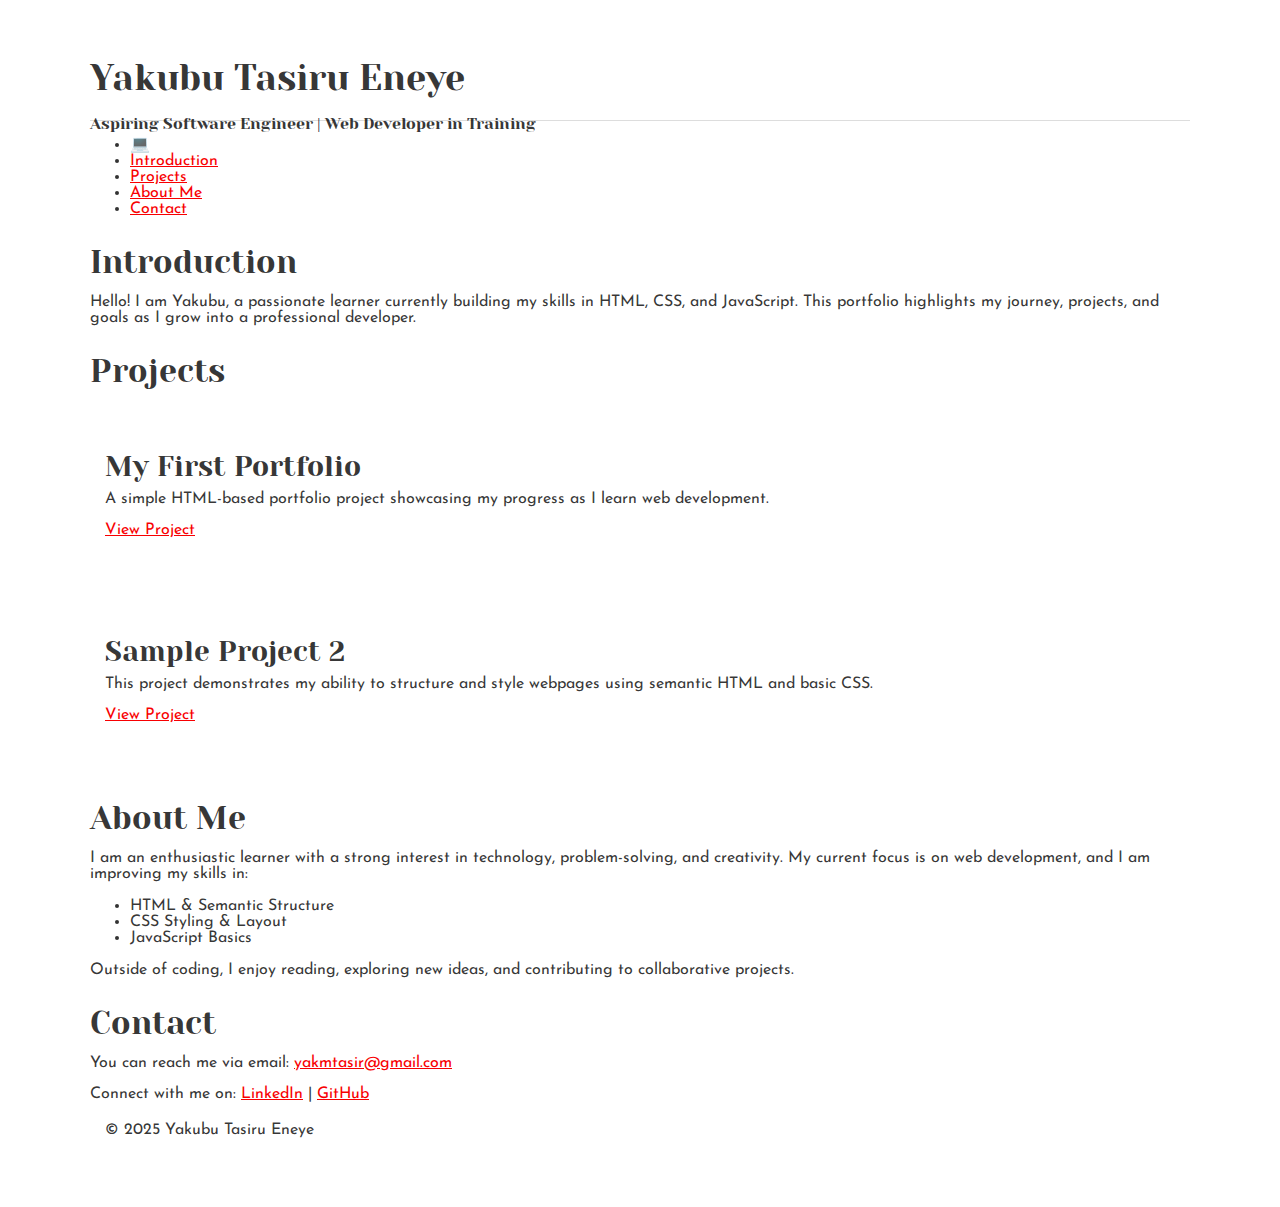
<file: css_basic/index.html>
<!DOCTYPE html>
<html lang="en">
<head>
    <meta charset="utf-8">
    <meta name="viewport" content="width=device-width, initial-scale=1">
      <link href="base.css" rel="stylesheet">
    <link href="styles.css" rel="stylesheet">

  <title>Yakubu Tasiru Eneye - Personal Portfolio</title>
</head>
<body>
  <!-- Header -->
  <header>
    <h1>Yakubu Tasiru Eneye</h1>
    <p>Aspiring Software Engineer | Web Developer in Training</p>
  </header>

  <!-- Navigation -->
  <nav>
    <ul>
      <li class="logo">&#128187;</li>
      <li><a href="#introduction">Introduction</a></li>
      <li><a href="#projects">Projects</a></li>
      <li><a href="#about">About Me</a></li>
      <li><a href="#contact">Contact</a></li>
    </ul>
  </nav>

  <!-- Introduction Section -->
  <section id="introduction">
    <h2>Introduction</h2>
    <p>
      Hello! I am Yakubu, a passionate learner currently building my skills in HTML, CSS, and JavaScript. 
      This portfolio highlights my journey, projects, and goals as I grow into a professional developer.
    </p>
  </section>

  <!-- Projects Section -->
  <section id="projects">
    <h2>Projects</h2>

    <article class="project">
      <h3>My First Portfolio</h3>
      <p>A simple HTML-based portfolio project showcasing my progress as I learn web development.</p>
      <a href="https://github.com/Yakubu-Tasir/My_First_Portfolio" target="_blank">View Project</a>
    </article>

    <article class="project">
      <h3>Sample Project 2</h3>
      <p>This project demonstrates my ability to structure and style webpages using semantic HTML and basic CSS.</p>
      <a href="https://example.com" target="_blank">View Project</a>
    </article>

  </section>

  <!-- About Me Section -->
  <section id="about">
    <h2>About Me</h2>
    <p>
      I am an enthusiastic learner with a strong interest in technology, problem-solving, and creativity. 
      My current focus is on web development, and I am improving my skills in:
    </p>
    <ul>
      <li>HTML & Semantic Structure</li>
      <li>CSS Styling & Layout</li>
      <li>JavaScript Basics</li>
    </ul>
    <p>Outside of coding, I enjoy reading, exploring new ideas, and contributing to collaborative projects.</p>
  </section>

  <!-- Contact Section -->
  <section id="contact">
    <h2>Contact</h2>
    <p>
      You can reach me via email: 
      <a href="mailto:yakmtasir@gmail.com">yakmtasir@gmail.com</a>
    </p>
    <p>
      Connect with me on:
      <a href="https://www.linkedin.com/in/your-linkedin" target="_blank">LinkedIn</a> | 
      <a href="https://github.com/Yakubu-Tasir" target="_blank">GitHub</a>
    </p>
  </section>

  <!-- Footer -->
  <footer>
    <p>&copy; 2025 Yakubu Tasiru Eneye</p>
  </footer>
</body>
</html>
</file>
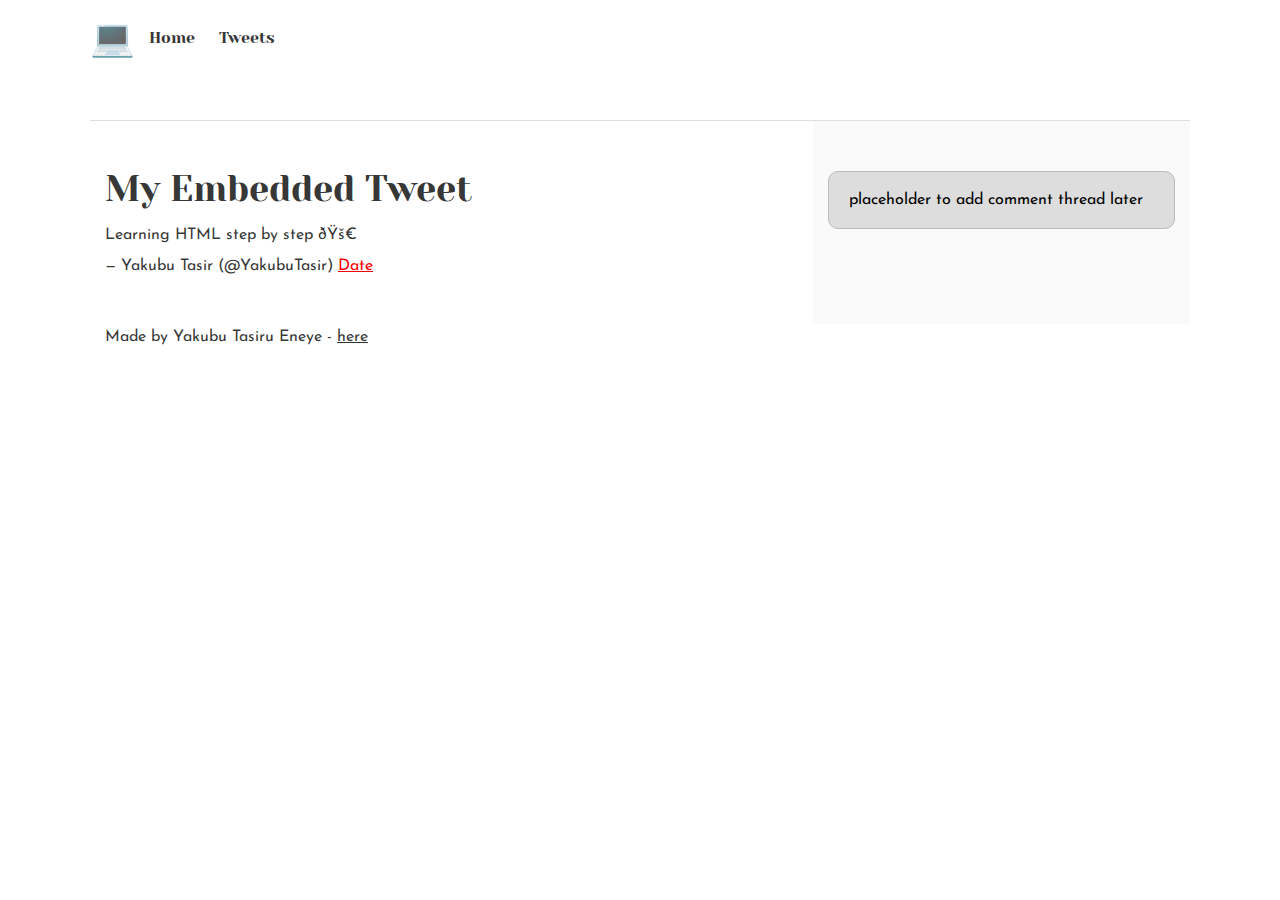
<file: css_basic/tweets.html>
<!DOCTYPE html>
<html>
  <head>
    <link href="base.css" rel="stylesheet">
<link href="styles.css" rel="stylesheet">
    <title>My Tweets</title>
  </head>
  <body>
    <header>
      <ul>
         <li class="logo">&#128187;</li>
        <li><a href="index.html">Home</a></li>
        <li><a href="tweets.html">Tweets</a></li>
      </ul>
    </header>

    <main>
      <article>
        <h1>My Embedded Tweet</h1>
       
        <blockquote class="twitter-tweet">
          <p lang="en" dir="ltr">Learning HTML step by step 🚀</p>
          &mdash; Yakubu Tasir (@YakubuTasir)
          <a href="https://twitter.com/yourhandle/status/1234567890">Date</a>
        </blockquote>
        <script async src="https://platform.twitter.com/widgets.js" charset="utf-8"></script>
      </article>

      <aside>
        <p>placeholder to add comment thread later</p>
      </aside>
    </main>

    <footer>
      <p>Made by Yakubu Tasiru Eneye - <a href="https://github.com/Yakubu-Tasir" target="_blank">here</a></p>
    </footer>
  </body>
</html>
</file>
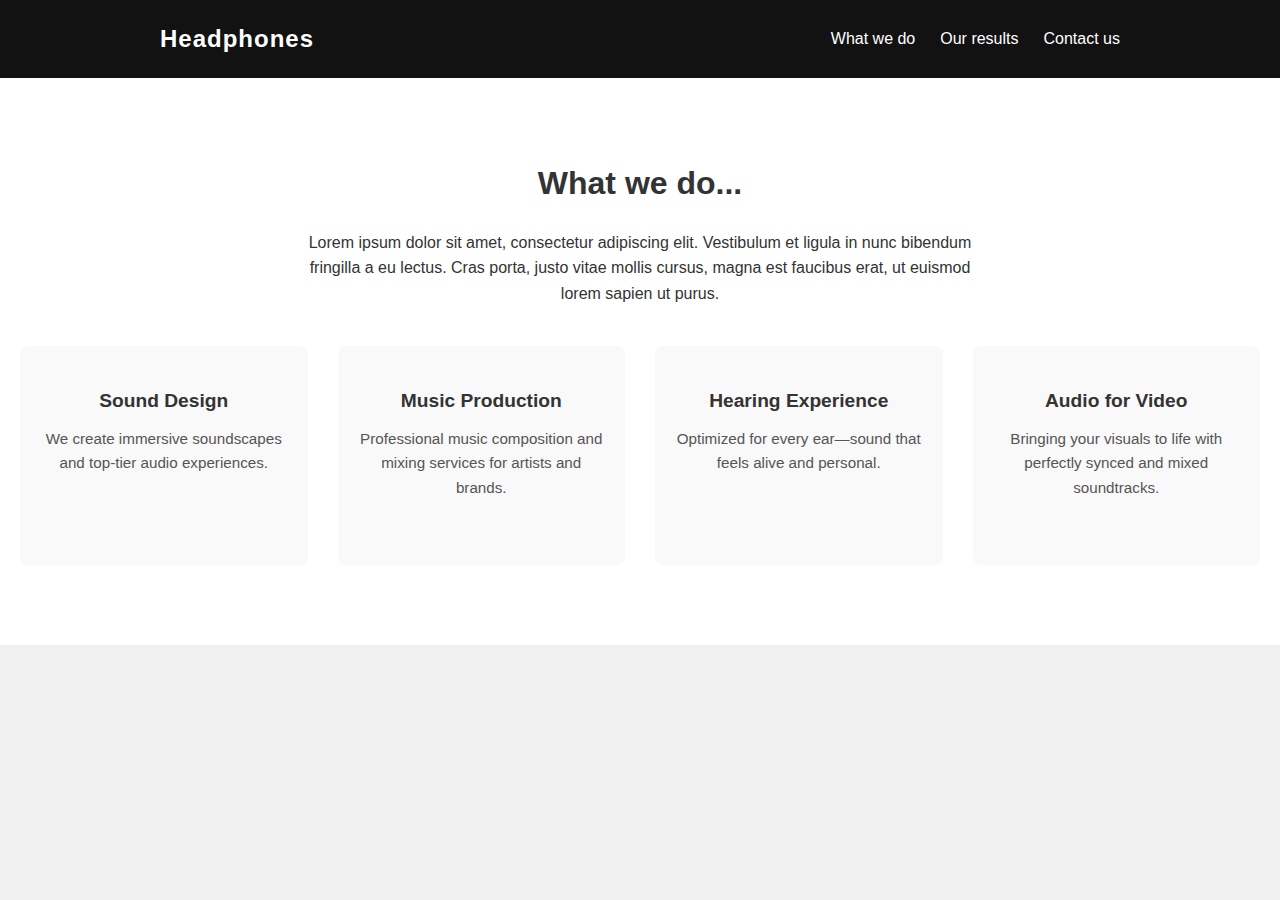
<file: headphones/1-index.html>
<!DOCTYPE html>
<html lang="en">
<head>
  <meta charset="UTF-8">
  <title>Headphones - What we do</title>
  <link rel="stylesheet" href="1-styles.css">
</head>
<body>
  <header>
    <div class="header-container">
      <h1>Headphones</h1>
      <nav>
        <ul>
          <li><a href="#">What we do</a></li>
          <li><a href="#">Our results</a></li>
          <li><a href="#">Contact us</a></li>
        </ul>
      </nav>
    </div>
  </header>

  <main>
    <!-- What We Do Section -->
    <section id="what-we-do" class="section">
      <h2>What we do...</h2>
      <p>
        Lorem ipsum dolor sit amet, consectetur adipiscing elit. 
        Vestibulum et ligula in nunc bibendum fringilla a eu lectus. 
        Cras porta, justo vitae mollis cursus, magna est faucibus erat, ut euismod lorem sapien ut purus.
      </p>

      <div class="services">
        <div class="service">
          <span class="holberton_school-icon-ic_sound"></span>
          <h3>Sound Design</h3>
          <p>We create immersive soundscapes and top-tier audio experiences.</p>
        </div>

        <div class="service">
          <span class="holberton_school-icon-ic_music"></span>
          <h3>Music Production</h3>
          <p>Professional music composition and mixing services for artists and brands.</p>
        </div>

        <div class="service">
          <span class="holberton_school-icon-ic_hearing"></span>
          <h3>Hearing Experience</h3>
          <p>Optimized for every ear—sound that feels alive and personal.</p>
        </div>

        <div class="service">
          <span class="holberton_school-icon-ic_video"></span>
          <h3>Audio for Video</h3>
          <p>Bringing your visuals to life with perfectly synced and mixed soundtracks.</p>
        </div>
      </div>
    </section>
  </main>
</body>
</html>
</file>
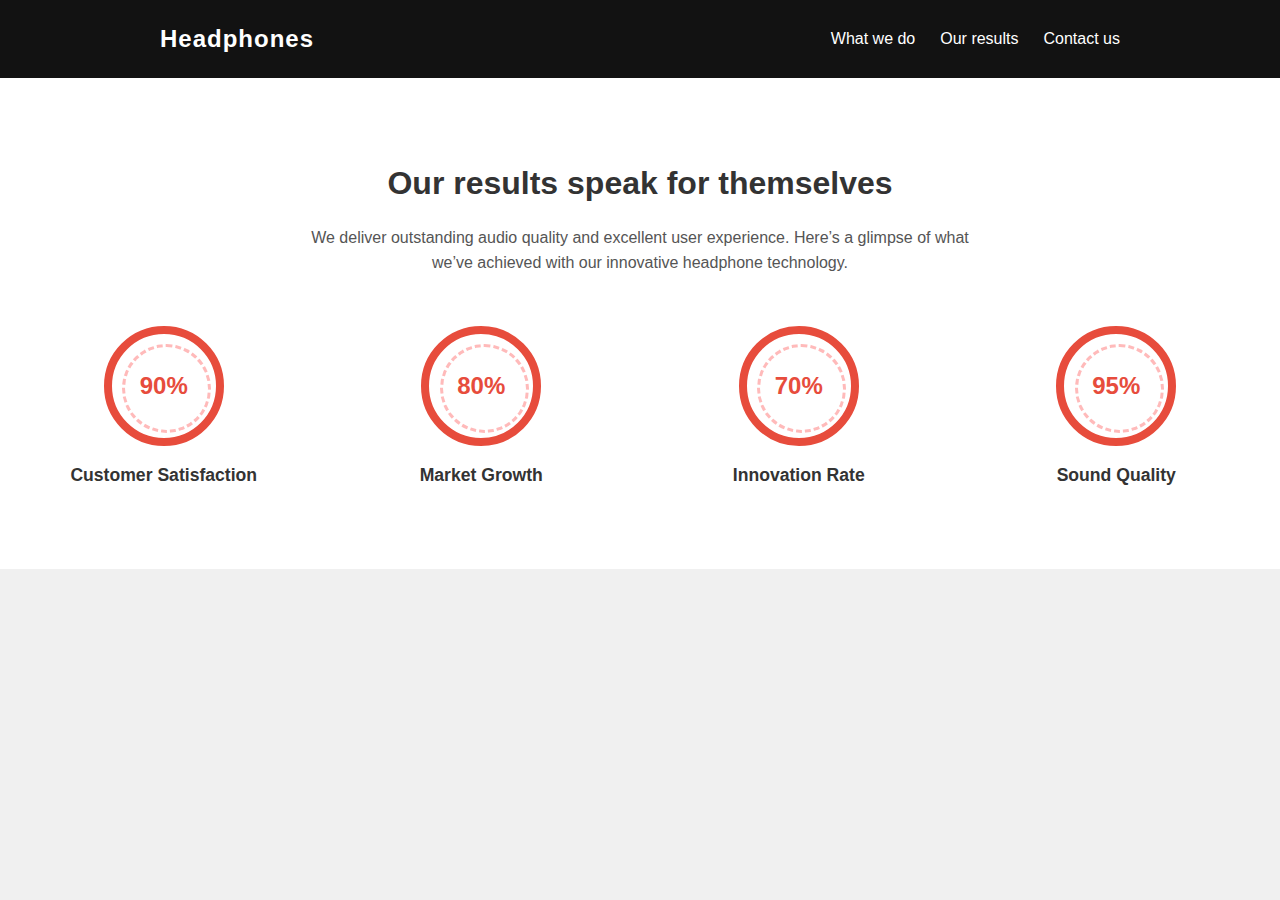
<file: headphones/2-index.html>
<!DOCTYPE html>
<html lang="en">
<head>
    <meta charset="UTF-8">
    <title>Headphones | Our Results</title>
    <link rel="stylesheet" href="2-styles.css">
</head>
<body>
    <!-- Header Section -->
    <header>
        <div class="header-container">
            <h1>Headphones</h1>
            <nav>
                <ul>
                    <li><a href="#">What we do</a></li>
                    <li><a href="#">Our results</a></li>
                    <li><a href="#">Contact us</a></li>
                </ul>
            </nav>
        </div>
    </header>

    <!-- Our Results Section -->
    <section class="results-section">
        <h2>Our results speak for themselves</h2>
        <p>We deliver outstanding audio quality and excellent user experience. 
           Here’s a glimpse of what we’ve achieved with our innovative headphone technology.</p>

        <div class="results-container">
            <div class="result">
                <div class="circle">
                    <span>90%</span>
                </div>
                <h3>Customer Satisfaction</h3>
            </div>
            <div class="result">
                <div class="circle">
                    <span>80%</span>
                </div>
                <h3>Market Growth</h3>
            </div>
            <div class="result">
                <div class="circle">
                    <span>70%</span>
                </div>
                <h3>Innovation Rate</h3>
            </div>
            <div class="result">
                <div class="circle">
                    <span>95%</span>
                </div>
                <h3>Sound Quality</h3>
            </div>
        </div>
    </section>
</body>
</html>
</file>
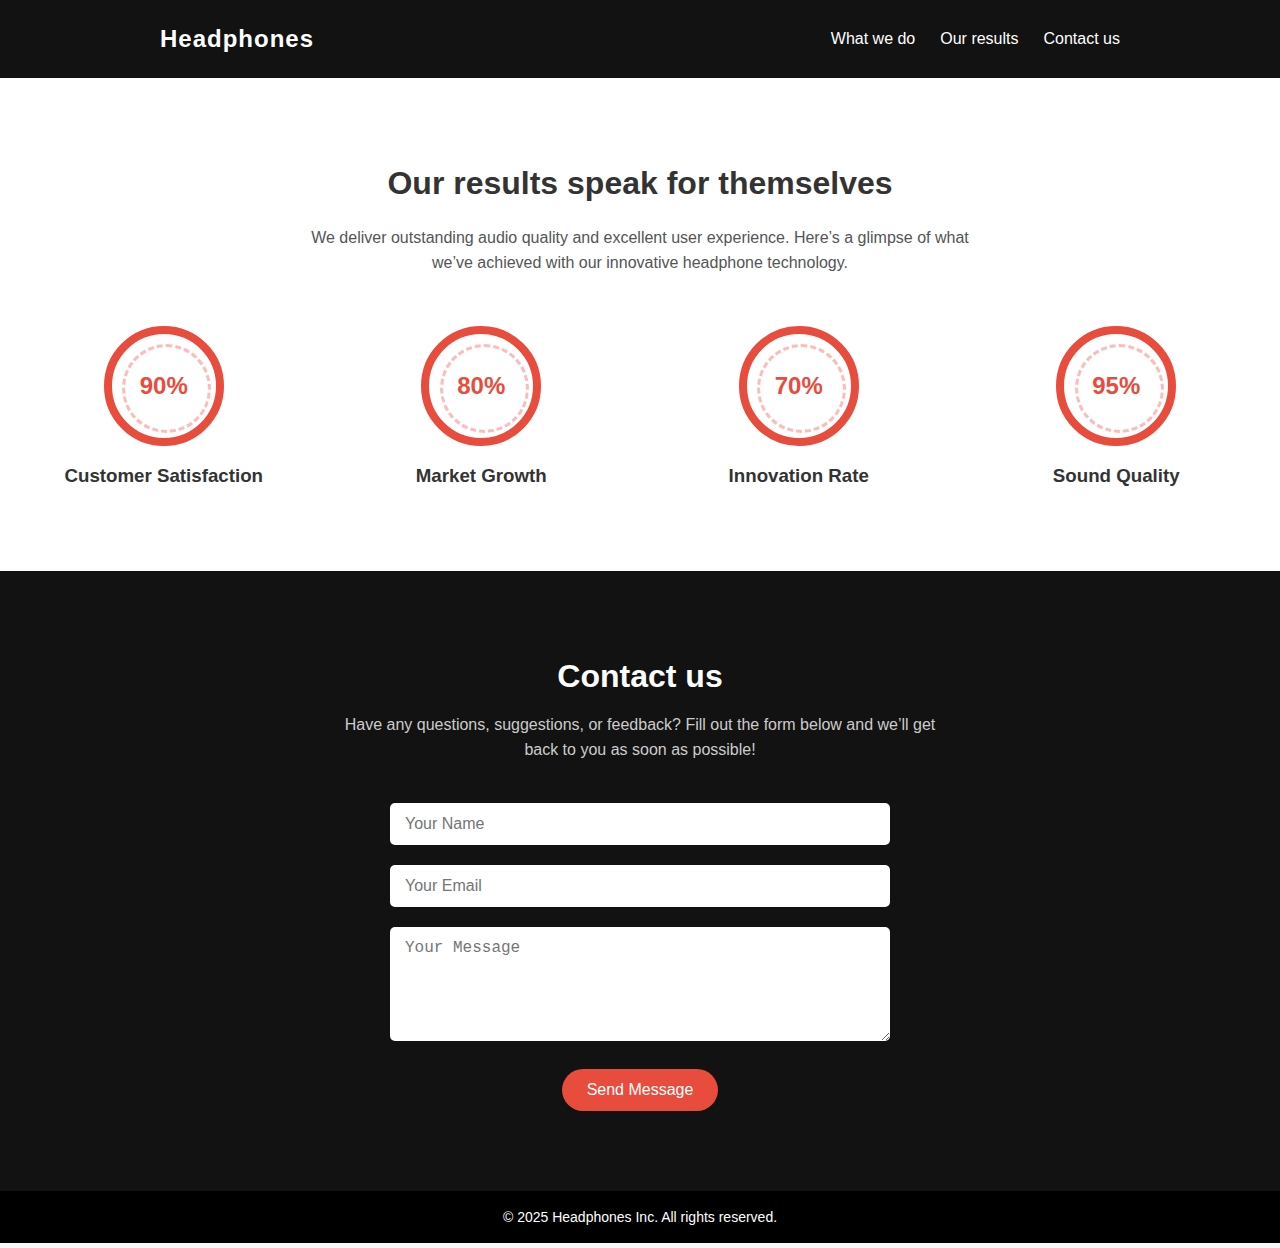
<file: headphones/3-index.html>
<!DOCTYPE html>
<html lang="en">
<head>
    <meta charset="UTF-8">
    <title>Headphones | Contact Us</title>
    <link rel="stylesheet" href="3-styles.css">
</head>
<body>
    <!-- Header Section -->
    <header>
        <div class="header-container">
            <h1>Headphones</h1>
            <nav>
                <ul>
                    <li><a href="#">What we do</a></li>
                    <li><a href="#">Our results</a></li>
                    <li><a href="#">Contact us</a></li>
                </ul>
            </nav>
        </div>
    </header>

    <!-- Our Results Section (from previous task) -->
    <section class="results-section">
        <h2>Our results speak for themselves</h2>
        <p>We deliver outstanding audio quality and excellent user experience. 
           Here’s a glimpse of what we’ve achieved with our innovative headphone technology.</p>

        <div class="results-container">
            <div class="result">
                <div class="circle"><span>90%</span></div>
                <h3>Customer Satisfaction</h3>
            </div>
            <div class="result">
                <div class="circle"><span>80%</span></div>
                <h3>Market Growth</h3>
            </div>
            <div class="result">
                <div class="circle"><span>70%</span></div>
                <h3>Innovation Rate</h3>
            </div>
            <div class="result">
                <div class="circle"><span>95%</span></div>
                <h3>Sound Quality</h3>
            </div>
        </div>
    </section>

    <!-- Contact Us Section -->
    <section class="contact-section" id="contact">
        <h2>Contact us</h2>
        <p>Have any questions, suggestions, or feedback? Fill out the form below and we’ll get back to you as soon as possible!</p>

        <form class="contact-form" action="#" method="post">
            <div class="form-group">
                <input type="text" id="name" name="name" placeholder="Your Name" required>
            </div>
            <div class="form-group">
                <input type="email" id="email" name="email" placeholder="Your Email" required>
            </div>
            <div class="form-group">
                <textarea id="message" name="message" placeholder="Your Message" rows="5" required></textarea>
            </div>
            <button type="submit" class="btn">Send Message</button>
        </form>
    </section>

    <!-- Footer -->
    <footer>
        <p>&copy; 2025 Headphones Inc. All rights reserved.</p>
    </footer>
</body>
</html>
</file>
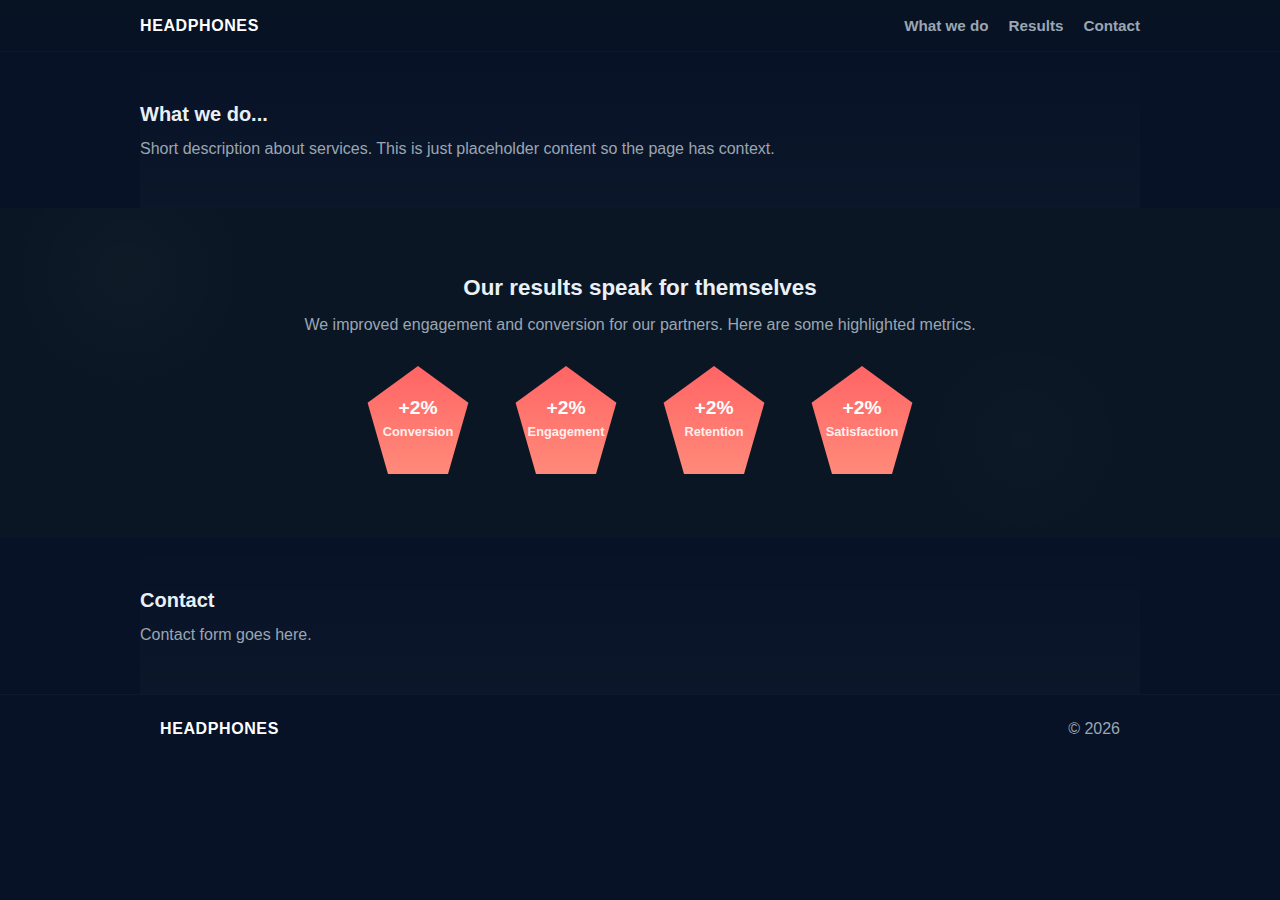
<file: headphones/6-index.html>
<!doctype html>
<html lang="en">
<head>
  <meta charset="utf-8" />
  <meta name="viewport" content="width=device-width,initial-scale=1" />
  <title>Headphones — Our results (CSS pentagons)</title>
  <link rel="stylesheet" href="6-styles.css">
</head>
<body>
  <header class="site-header">
    <div class="container header-inner">
      <a class="brand" href="#" aria-label="Headphones home">HEADPHONES</a>
      <nav class="main-nav" aria-label="Primary">
        <ul>
          <li><a href="#what">What we do</a></li>
          <li><a href="#results">Results</a></li>
          <li><a href="#contact">Contact</a></li>
        </ul>
      </nav>
    </div>
  </header>

  <main>
    <!-- filler section to mimic page flow -->
    <section id="what" class="content container">
      <h2>What we do...</h2>
      <p class="muted">Short description about services. This is just placeholder content so the page has context.</p>
    </section>

    <!-- OUR RESULTS SECTION -->
    <section id="results" class="results" aria-label="Our results speak for themselves">
      <div class="container results-inner">
        <h2 class="results-title">Our results speak for themselves</h2>
        <p class="results-desc">We improved engagement and conversion for our partners. Here are some highlighted metrics.</p>

        <div class="pentagon-grid" role="list" aria-label="Key performance metrics">
          <div class="pentagon" role="listitem" aria-label="Plus two percent metric">
            <div class="pentagon-shape" aria-hidden="true"></div>
            <div class="pentagon-label">
              <strong>+2%</strong>
              <span class="small">Conversion</span>
            </div>
          </div>

          <div class="pentagon" role="listitem" aria-label="Plus two percent metric">
            <div class="pentagon-shape" aria-hidden="true"></div>
            <div class="pentagon-label">
              <strong>+2%</strong>
              <span class="small">Engagement</span>
            </div>
          </div>

          <div class="pentagon" role="listitem" aria-label="Plus two percent metric">
            <div class="pentagon-shape" aria-hidden="true"></div>
            <div class="pentagon-label">
              <strong>+2%</strong>
              <span class="small">Retention</span>
            </div>
          </div>

          <div class="pentagon" role="listitem" aria-label="Plus two percent metric">
            <div class="pentagon-shape" aria-hidden="true"></div>
            <div class="pentagon-label">
              <strong>+2%</strong>
              <span class="small">Satisfaction</span>
            </div>
          </div>
        </div>
      </div>
    </section>

    <!-- contact & footer placeholder -->
    <section id="contact" class="content container">
      <h2>Contact</h2>
      <p class="muted">Contact form goes here.</p>
    </section>
  </main>

  <footer class="site-footer">
    <div class="container footer-inner">
      <div class="brand">HEADPHONES</div>
      <div class="copyright">© <span id="year"></span></div>
    </div>
  </footer>

  <script>
    document.getElementById('year').textContent = new Date().getFullYear();
  </script>
</body>
</html>
</file>
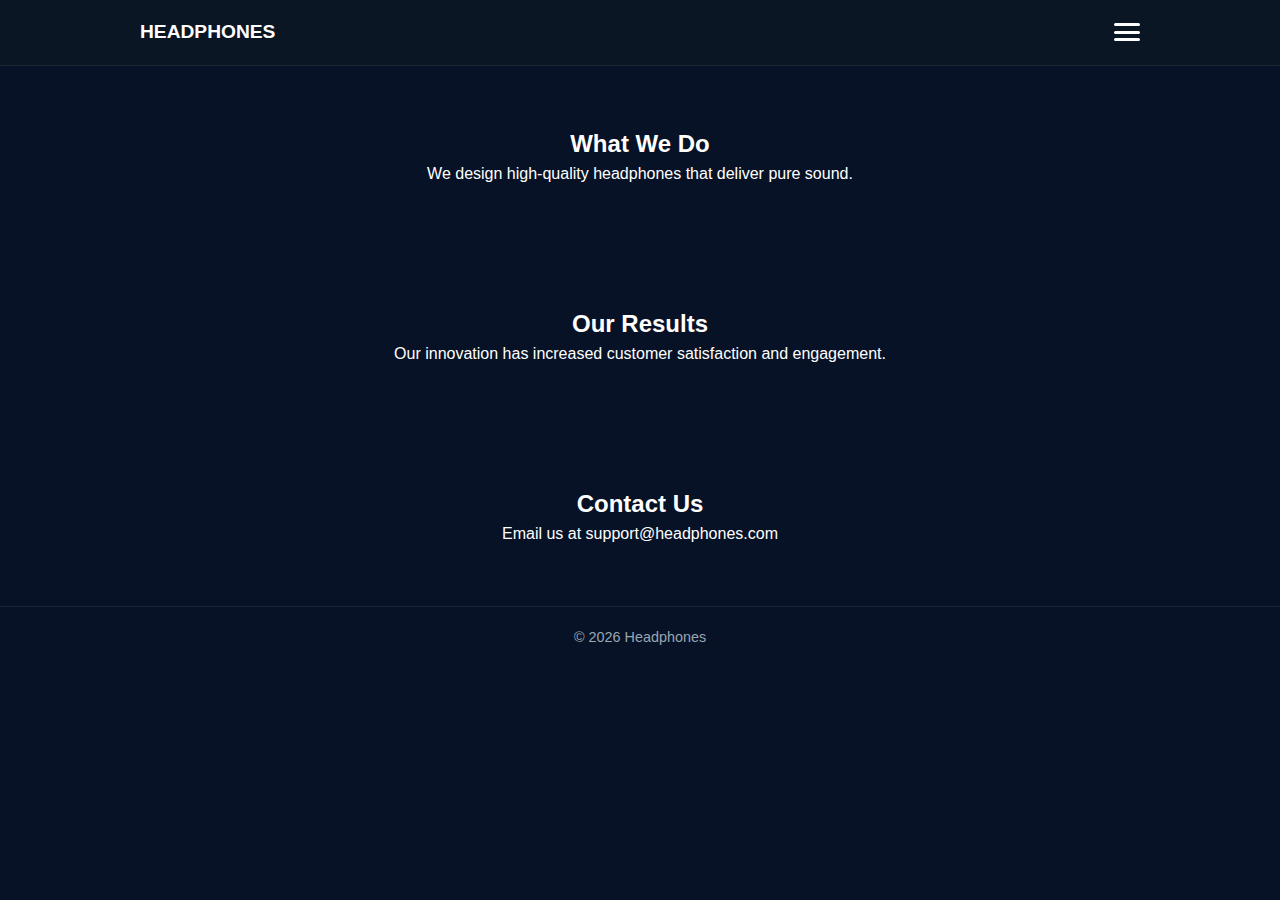
<file: headphones/8-index.html>
<!DOCTYPE html>
<html lang="en">
  <head>
    <meta charset="UTF-8" />
    <meta name="viewport" content="width=device-width, initial-scale=1.0" />
    <title>Headphones — Responsive Menu</title>
    <link rel="stylesheet" href="8-styles.css" />
  </head>
  <body>
    <header class="site-header">
      <div class="container header-inner">
        <a href="#" class="brand">HEADPHONES</a>

        <!-- Hamburger Icon -->
        <button
          id="hamburger"
          class="hamburger"
          aria-label="Toggle menu"
          aria-expanded="false"
        >
          <span class="bar"></span>
          <span class="bar"></span>
          <span class="bar"></span>
        </button>

        <!-- Navigation Menu -->
        <nav id="nav-menu" class="main-nav" aria-label="Main navigation">
          <ul>
            <li><a href="#what">What we do</a></li>
            <li><a href="#results">Results</a></li>
            <li><a href="#contact">Contact</a></li>
          </ul>
        </nav>
      </div>
    </header>

    <main>
      <section id="what" class="content container">
        <h2>What We Do</h2>
        <p>We design high-quality headphones that deliver pure sound.</p>
      </section>

      <section id="results" class="content container">
        <h2>Our Results</h2>
        <p>Our innovation has increased customer satisfaction and engagement.</p>
      </section>

      <section id="contact" class="content container">
        <h2>Contact Us</h2>
        <p>Email us at support@headphones.com</p>
      </section>
    </main>

    <footer class="site-footer">
      <div class="container footer-inner">
        <p>© <span id="year"></span> Headphones</p>
      </div>
    </footer>

    <script src="8-script.js"></script>
  </body>
</html>
</file>
<file: css_basic/base.css>
/* Importing webfonts */
/* (If you're learning CSS, you should disregard that) */

@import url(https://fonts.googleapis.com/css?family=Yeseva+One);
@import url(https://fonts.googleapis.com/css?family=Josefin+Sans:400,700,700italic,400italic);


/* CSS reset rules */

html, body {
	height: 100%;
	min-height: 100%;
}
html, body, div, span, applet, object, iframe,
h1, h2, h3, h4, h5, h6, p, blockquote, pre,
a, abbr, acronym, address, big, cite, code,
del, dfn, img, ins, kbd, q, s, samp,
small, strike, sub, sup, tt, var,
b, u, i, center,
dl, dt, dd,
fieldset, form, label, legend,
table, caption, tbody, tfoot, thead, tr, th, td,
article, aside, canvas, details, embed, 
figure, figcaption, footer, header, hgroup, 
menu, nav, output, ruby, section, summary,
time, mark, audio, video {
	margin: 0;
	padding: 0;
	border: 0;
	font-size: 100%;
	font: inherit;
	vertical-align: baseline;
}
/* HTML5 display-role reset for older browsers */
article, aside, details, figcaption, figure, 
footer, header, hgroup, menu, nav, section {
	display: block;
}
body {
	line-height: 1;
}
blockquote, q {
	quotes: none;
}
blockquote:before, blockquote:after,
q:before, q:after {
	content: '';
	content: none;
}
table {
	border-collapse: collapse;
	border-spacing: 0;
}


/* Fonts and colors */

body {
	font-family: 'Josefin Sans', serif;
	color: rgba(0, 0, 0, 0.8);
}
h1, h2, h3, h4, h5, h6, header {
	font-family: 'Yeseva One', sans-serif;
}
article {
}
header {
	border-bottom: 1px solid rgb(221,221,221);
	transition: border-bottom-color 1s ease;
}
header a {
	color: rgba(0, 0, 0, 0.8);
}
aside {
	background: #FAFAFA;
}
aside p {
	border: 1px solid #bbb;
	background: #ddd;
	color: black;
}
footer a {
	color: rgba(0, 0, 0, 0.8);
}
a {
	color: #F80002;
}


/* Positioning and margins */

@media (min-width: 1100px) {
	body {
		width: 1100px;
		margin: 0 auto;
	}
}

article {
	padding: 50px 15px;
}
article > *:first-child {
	margin-top: 0;
}
aside {
	padding: 50px 15px;
}
header .right {
	float: right;
	margin: 0 10px 15px;
}


/* Header */
header {
	padding: 20px 0;
	height: 80px;
}
header ul {
	list-style: none;
	margin: 0;
	padding: 0;
}
header li {
	display: inline;
	vertical-align:middle;
}
header li:first-child {
	margin: 0;
}
header li a {
	margin: 0 10px;
}
header li.logo {
	font-size: 36px;
}
header a {
	text-decoration: none;
}


/* Aside */

aside p {
	border-radius: 10px;
	padding: 20px 20px;
}


/* Footer */

footer {
	padding: 5px 15px;
	height: 80px;
}


/* Text styles and margins */

p {
	margin-bottom: 15px;
}
h1 {
	font-size: 36px;
	margin: 40px 0 20px;
}
h2 {
	font-size: 32px;
	margin: 30px 0 15px;
}
h3 {
	font-size: 28px;
	margin: 25px 0 10px;
}
h4 {
	font-size: 20px;
	font-weight: bold;
	margin: 20px 0 10px;
}
h5 {
	font-size: 18px;
	font-weight: bold;
	margin: 15px 0 10px;
}
h6 {
	font-weight: bold;
	margin: 5px 0;
}

@media (max-width: 800px) {
  body.works_on_smartphone {
  	display: block;
  }
  body.works_on_smartphone main {
  	display: block;
  }
  header .right {
  	float: none;
  }
}
</file>
<file: css_basic/styles.css>
body, {
    display: flex;
    flex-direction: column;
}

main {
    flex-direction: row;
    display: flex;
    flex: auto;
}
article {
    flex: 2;
    overflow-y: auto;
}
aside {
    flex: 1;
    overflow-y: auto;
}
</file>
<file: headphones/1-styles.css>
/* ========== RESET & BASE ========== */
* {
  margin: 0;
  padding: 0;
  box-sizing: border-box;
}

body {
  font-family: Arial, sans-serif;
  background-color: #f0f0f0;
  color: #333;
  line-height: 1.6;
}

/* ========== HEADER & NAV ========== */
header {
  background-color: #121212;
  color: #fff;
  padding: 20px 0;
}

.header-container {
  max-width: 1000px;
  margin: 0 auto;
  padding: 0 20px;
  display: flex;
  justify-content: space-between;
  align-items: center;
}

header h1 {
  font-size: 24px;
  font-weight: bold;
  letter-spacing: 1px;
}

nav ul {
  list-style: none;
  display: flex;
  gap: 25px;
}

nav ul li a {
  color: #fff;
  text-decoration: none;
  font-size: 16px;
  font-weight: 500;
  transition: color 0.3s ease;
}

nav ul li a:hover {
  color: #ff4d4d;
}

/* ========== WHAT WE DO SECTION ========== */
@font-face {
  font-family: 'holberton_school-icon';
  src: url('fonts/holberton_school-icon.eot');
  src: url('fonts/holberton_school-icon.eot?#iefix') format('embedded-opentype'),
       url('fonts/holberton_school-icon.woff') format('woff'),
       url('fonts/holberton_school-icon.ttf') format('truetype');
  font-weight: normal;
  font-style: normal;
}

.section {
  text-align: center;
  padding: 80px 20px;
  background-color: #fff;
}

.section h2 {
  font-size: 2em;
  margin-bottom: 20px;
}

.section p {
  max-width: 700px;
  margin: 0 auto 40px;
  line-height: 1.6;
}

/* Services grid */
.services {
  display: grid;
  grid-template-columns: repeat(auto-fit, minmax(220px, 1fr));
  gap: 30px;
}

/* Service card */
.service {
  background-color: #f9f9f9;
  border-radius: 8px;
  padding: 25px 15px;
  display: flex;
  flex-direction: column;
  align-items: center;
  transition: transform 0.3s ease, box-shadow 0.3s ease;
}

.service:hover {
  transform: translateY(-5px);
  box-shadow: 0 4px 10px rgba(0, 0, 0, 0.1);
}

/* Icon style */
.service span {
  font-family: 'holberton_school-icon';
  font-size: 48px;
  color: #e74c3c;
  margin-bottom: 15px;
}

.service h3 {
  font-size: 1.2em;
  margin-bottom: 10px;
}

.service p {
  font-size: 0.95em;
  color: #555;
  max-width: 250px;
  text-align: center;
}

/* ========== RESPONSIVE ========== */
@media (max-width: 600px) {
  nav ul {
    flex-direction: column;
    align-items: center;
    gap: 15px;
  }

  header h1 {
    font-size: 20px;
  }

  .section {
    padding: 60px 15px;
  }
}
</file>
<file: headphones/2-styles.css>
/* ========== RESET & BASE ========== */
* {
  margin: 0;
  padding: 0;
  box-sizing: border-box;
}

body {
  font-family: Arial, sans-serif;
  background-color: #f0f0f0;
  color: #333;
  line-height: 1.6;
}

/* ========== HEADER & NAV ========== */
header {
  background-color: #121212;
  color: #fff;
  padding: 20px 0;
}

.header-container {
  max-width: 1000px;
  margin: 0 auto;
  padding: 0 20px;
  display: flex;
  justify-content: space-between;
  align-items: center;
}

header h1 {
  font-size: 24px;
  font-weight: bold;
  letter-spacing: 1px;
}

nav ul {
  list-style: none;
  display: flex;
  gap: 25px;
}

nav ul li a {
  color: #fff;
  text-decoration: none;
  font-size: 16px;
  font-weight: 500;
  transition: color 0.3s ease;
}

nav ul li a:hover {
  color: #ff4d4d;
}

/* ========== OUR RESULTS SECTION ========== */
.results-section {
  background-color: #fff;
  padding: 80px 20px;
  text-align: center;
}

.results-section h2 {
  font-size: 2em;
  margin-bottom: 15px;
}

.results-section p {
  max-width: 700px;
  margin: 0 auto 50px;
  color: #555;
  line-height: 1.6;
}

/* Results Grid */
.results-container {
  display: grid;
  grid-template-columns: repeat(auto-fit, minmax(220px, 1fr));
  gap: 30px;
  justify-items: center;
}

/* Result Item */
.result {
  display: flex;
  flex-direction: column;
  align-items: center;
}

/* Circular Percentage */
.circle {
  width: 120px;
  height: 120px;
  border-radius: 50%;
  border: 8px solid #e74c3c;
  display: flex;
  align-items: center;
  justify-content: center;
  position: relative;
  margin-bottom: 15px;
  transition: transform 0.3s ease, border-color 0.3s ease;
}

.circle span {
  font-size: 24px;
  font-weight: bold;
  color: #e74c3c;
}

.circle::before {
  content: '';
  position: absolute;
  top: 10%;
  left: 10%;
  width: 80%;
  height: 80%;
  border-radius: 50%;
  border: 3px dashed #ffbaba;
}

.circle:hover {
  transform: scale(1.05);
  border-color: #ff4d4d;
}

/* Result Title */
.result h3 {
  font-size: 1.1em;
  color: #333;
}

/* ========== RESPONSIVE ========== */
@media (max-width: 600px) {
  nav ul {
    flex-direction: column;
    align-items: center;
    gap: 15px;
  }

  header h1 {
    font-size: 20px;
  }

  .results-section {
    padding: 60px 15px;
  }
}
</file>
<file: headphones/3-styles.css>
/* ========== RESET & BASE ========== */
* {
  margin: 0;
  padding: 0;
  box-sizing: border-box;
}

body {
  font-family: Arial, sans-serif;
  color: #333;
  background-color: #f7f7f7;
  line-height: 1.6;
}

/* ========== HEADER & NAV ========== */
header {
  background-color: #121212;
  color: #fff;
  padding: 20px 0;
}

.header-container {
  max-width: 1000px;
  margin: 0 auto;
  padding: 0 20px;
  display: flex;
  justify-content: space-between;
  align-items: center;
}

header h1 {
  font-size: 24px;
  font-weight: bold;
  letter-spacing: 1px;
}

nav ul {
  list-style: none;
  display: flex;
  gap: 25px;
}

nav ul li a {
  color: #fff;
  text-decoration: none;
  font-size: 16px;
  font-weight: 500;
  transition: color 0.3s ease;
}

nav ul li a:hover {
  color: #ff4d4d;
}

/* ========== OUR RESULTS SECTION ========== */
.results-section {
  background-color: #fff;
  padding: 80px 20px;
  text-align: center;
}

.results-section h2 {
  font-size: 2em;
  margin-bottom: 15px;
}

.results-section p {
  max-width: 700px;
  margin: 0 auto 50px;
  color: #555;
}

.results-container {
  display: grid;
  grid-template-columns: repeat(auto-fit, minmax(220px, 1fr));
  gap: 30px;
  justify-items: center;
}

.result {
  display: flex;
  flex-direction: column;
  align-items: center;
}

.circle {
  width: 120px;
  height: 120px;
  border-radius: 50%;
  border: 8px solid #e74c3c;
  display: flex;
  align-items: center;
  justify-content: center;
  position: relative;
  margin-bottom: 15px;
  transition: transform 0.3s ease, border-color 0.3s ease;
}

.circle span {
  font-size: 24px;
  font-weight: bold;
  color: #e74c3c;
}

.circle::before {
  content: '';
  position: absolute;
  top: 10%;
  left: 10%;
  width: 80%;
  height: 80%;
  border-radius: 50%;
  border: 3px dashed #ffbaba;
}

.circle:hover {
  transform: scale(1.05);
  border-color: #ff4d4d;
}

/* ========== CONTACT SECTION ========== */
.contact-section {
  background-color: #121212;
  color: #fff;
  text-align: center;
  padding: 80px 20px;
}

.contact-section h2 {
  font-size: 2em;
  margin-bottom: 10px;
}

.contact-section p {
  max-width: 600px;
  margin: 0 auto 40px;
  color: #ccc;
}

.contact-form {
  max-width: 500px;
  margin: 0 auto;
}

.form-group {
  margin-bottom: 20px;
}

.contact-form input,
.contact-form textarea {
  width: 100%;
  padding: 12px 15px;
  border: none;
  border-radius: 5px;
  outline: none;
  font-size: 16px;
  background: #fff;
  color: #333;
  transition: box-shadow 0.3s ease;
}

.contact-form input:focus,
.contact-form textarea:focus {
  box-shadow: 0 0 8px #ff4d4d;
}

.btn {
  background-color: #e74c3c;
  color: #fff;
  border: none;
  padding: 12px 25px;
  border-radius: 25px;
  font-size: 16px;
  cursor: pointer;
  transition: background-color 0.3s ease, transform 0.3s ease;
}

.btn:hover {
  background-color: #ff4d4d;
  transform: translateY(-2px);
}

/* ========== FOOTER ========== */
footer {
  background-color: #000;
  color: #fff;
  text-align: center;
  padding: 15px 0;
  font-size: 14px;
}

/* ========== RESPONSIVE ========== */
@media (max-width: 600px) {
  nav ul {
    flex-direction: column;
    gap: 15px;
  }

  header h1 {
    font-size: 20px;
  }

  .contact-section {
    padding: 60px 15px;
  }

  .results-container {
    grid-template-columns: 1fr 1fr;
  }
}
</file>
<file: headphones/6-styles.css>
/* 6-styles.css
   Our results section with CSS pentagons
   Keep selectors simple and generic, variables used for colors and spacing
*/

/* ---------- RESET ---------- */
*,
*::before,
*::after {
  box-sizing: border-box;
  margin: 0;
  padding: 0;
}

html,body { height: 100%; }

body {
  font-family: "Helvetica Neue", Arial, sans-serif;
  line-height: 1.45;
  color: var(--text);
  background: var(--bg);
  -webkit-font-smoothing: antialiased;
  -moz-osx-font-smoothing: grayscale;
}

/* ---------- VARIABLES ---------- */
:root{
  --bg: #071226;           /* page background (dark navy) */
  --card-bg: #0b1624;      /* dark section bg */
  --muted: #9aa6b3;
  --accent: #FF6565;       /* required link hover color also used for pentagon */
  --accent-2: #ff8a7a;
  --white: #ffffff;
  --text: #e9f0f7;
  --max-width: 1000px;
  --gap: 28px;
  --radius: 12px;
  --pent-size: 120px;      /* base pentagon size */
}

/* ---------- GENERIC CONTAINERS ---------- */
.container {
  max-width: var(--max-width);
  margin-left: auto;
  margin-right: auto;
  padding-left: 20px;
  padding-right: 20px;
}

/* ---------- HEADER ---------- */
.site-header {
  position: sticky;
  top: 0;
  z-index: 40;
  background: linear-gradient(180deg, rgba(7,18,30,0.6), rgba(7,18,30,0.2));
  border-bottom: 1px solid rgba(255,255,255,0.03);
}

.header-inner {
  display: flex;
  align-items: center;
  justify-content: space-between;
  padding: 14px 0;
}

.brand, .brand a {
  color: var(--white);
  text-decoration: none;
  font-weight: 700;
  letter-spacing: 0.6px;
}

.main-nav ul {
  list-style: none;
  display: flex;
  gap: 20px;
}

.main-nav a {
  color: var(--muted);
  text-decoration: none;
  font-weight: 600;
  font-size: 0.95rem;
  transition: color .18s ease;
}
.main-nav a:hover,
.main-nav a:active {
  color: var(--accent); /* required link hover color */
}

/* ---------- CONTENT (filler) ---------- */
.content {
  background: linear-gradient(180deg, transparent 0%, rgba(255,255,255,0.02) 100%);
  padding: 48px 0;
  color: var(--text);
}
.content h2 { margin-bottom: 8px; font-size: 1.25rem; }
.muted { color: var(--muted); }

/* ---------- RESULTS SECTION ---------- */
.results {
  background: var(--card-bg);
  color: var(--text);
  padding: 64px 0;
  /* decorative subtle overlay (no image) */
  background-image:
    radial-gradient(circle at 10% 20%, rgba(255,255,255,0.02), transparent 10%),
    radial-gradient(circle at 80% 70%, rgba(255,255,255,0.01), transparent 10%);
}

.results-inner {
  text-align: center;
  padding: 0 10px;
}

.results-title {
  font-size: 1.4rem;
  margin-bottom: 8px;
  font-weight: 600;
}

.results-desc {
  color: var(--muted);
  max-width: 680px;
  margin: 0 auto 30px auto;
}

/* Pentagon grid layout */
.pentagon-grid {
  display: flex;
  gap: var(--gap);
  justify-content: center;
  align-items: center;
  margin-top: 18px;
  flex-wrap: wrap;
}

/* Single pentagon wrapper */
.pentagon {
  width: var(--pent-size);
  display: flex;
  flex-direction: column;
  align-items: center;
  gap: 10px;
  position: relative;
}

/* The shape itself: drawn via clip-path polygon */
.pentagon-shape {
  width: 100%;
  height: calc(var(--pent-size) * 0.9);
  background: linear-gradient(180deg, var(--accent), var(--accent-2));
  clip-path: polygon(
    50% 0%,
    92% 34%,
    75% 100%,
    25% 100%,
    8% 34%
  );
  box-shadow: 0 10px 20px rgba(2,6,23,0.6), 0 2px 6px rgba(255,101,101,0.08) inset;
  display: flex;
  align-items: center;
  justify-content: center;
  transition: transform .22s ease, box-shadow .22s ease;
  border-radius: 6px; /* small rounding for nicer edge */
}

/* Label positioned visually overlapping the pentagon center */
.pentagon-label {
  position: absolute;
  top: 50%;
  transform: translateY(-50%);
  text-align: center;
  color: var(--white);
  pointer-events: none;
}

.pentagon-label strong {
  display: block;
  font-size: 1.2rem;
  font-weight: 800;
  line-height: 1;
}

.pentagon-label .small {
  display: block;
  margin-top: 6px;
  font-size: 0.8rem;
  color: rgba(255,255,255,0.9);
  font-weight: 600;
}

/* Hover/focus effects (for keyboard accessibility keep hover subtle) */
.pentagon:hover .pentagon-shape,
.pentagon:focus-within .pentagon-shape {
  transform: translateY(-6px) scale(1.03);
  box-shadow: 0 18px 36px rgba(2,6,23,0.7), 0 4px 14px rgba(255,101,101,0.12) inset;
}

/* Make shapes accessible by providing focusable inner button (if needed later)
   but we keep markup simple for this task. */

/* ---------- FOOTER ---------- */
.site-footer {
  padding: 22px 0;
  color: var(--muted);
  border-top: 1px solid rgba(255,255,255,0.03);
}
.footer-inner { display:flex; align-items:center; justify-content:space-between; gap:10px; }

/* ---------- RESPONSIVE: MOBILE breakpoint <= 480px ---------- */
@media (max-width: 480px) {
  .main-nav ul { display: none; } /* compact header on small screens */

  .results {
    padding: 40px 0;
  }

  .pentagon-grid {
    flex-direction: column;
    gap: 22px;
    align-items: center;
  }

  :root {
    --pent-size: 100px; /* slightly smaller on mobile */
  }
}
</file>
<file: headphones/8-styles.css>
/* RESET */
*,
*::before,
*::after {
  margin: 0;
  padding: 0;
  box-sizing: border-box;
}

:root {
  --bg: #071226;
  --text: #ffffff;
  --muted: #9aa6b3;
  --accent: #ff6565;
  --max-width: 1000px;
  --transition: all 0.3s ease;
}

body {
  font-family: "Helvetica Neue", Arial, sans-serif;
  background: var(--bg);
  color: var(--text);
  line-height: 1.5;
}

/* CONTAINER */
.container {
  max-width: var(--max-width);
  margin: 0 auto;
  padding: 0 20px;
}

/* HEADER */
.site-header {
  background: #0b1624;
  border-bottom: 1px solid rgba(255, 255, 255, 0.08);
  position: sticky;
  top: 0;
  z-index: 100;
}

.header-inner {
  display: flex;
  justify-content: space-between;
  align-items: center;
  padding: 18px 0;
}

.brand {
  color: var(--text);
  font-weight: 700;
  text-decoration: none;
  font-size: 1.2rem;
}

/* NAVIGATION */
.main-nav {
  position: absolute;
  top: 70px;
  right: 20px;
  background: #0b1624;
  width: 200px;
  border-radius: 10px;
  overflow: hidden;
  opacity: 0;
  transform: translateY(-20px);
  pointer-events: none;
  transition: var(--transition);
}

.main-nav.show {
  opacity: 1;
  transform: translateY(0);
  pointer-events: auto;
}

.main-nav ul {
  list-style: none;
  display: flex;
  flex-direction: column;
  padding: 10px 0;
}

.main-nav li {
  text-align: center;
}

.main-nav a {
  display: block;
  padding: 12px;
  color: var(--muted);
  text-decoration: none;
  font-weight: 600;
  transition: var(--transition);
}

.main-nav a:hover,
.main-nav a:active {
  color: var(--accent);
  background-color: rgba(255, 255, 255, 0.05);
}

/* HAMBURGER */
.hamburger {
  display: flex;
  flex-direction: column;
  justify-content: space-between;
  width: 26px;
  height: 18px;
  border: none;
  background: none;
  cursor: pointer;
  z-index: 200;
}

.bar {
  width: 100%;
  height: 3px;
  background-color: var(--text);
  border-radius: 10px;
  transition: var(--transition);
}

/* Animate to X when active */
.hamburger.active .bar:nth-child(1) {
  transform: rotate(45deg) translate(5px, 5px);
}
.hamburger.active .bar:nth-child(2) {
  opacity: 0;
}
.hamburger.active .bar:nth-child(3) {
  transform: rotate(-45deg) translate(5px, -5px);
}

/* MAIN CONTENT */
.content {
  text-align: center;
  padding: 60px 0;
}

/* FOOTER */
.site-footer {
  text-align: center;
  color: var(--muted);
  font-size: 0.9rem;
  padding: 20px 0;
  border-top: 1px solid rgba(255, 255, 255, 0.08);
}

/* RESPONSIVE (Optional adjustments) */
@media (max-width: 480px) {
  .main-nav {
    top: 60px;
    right: 10px;
    width: 160px;
  }
}
</file>
